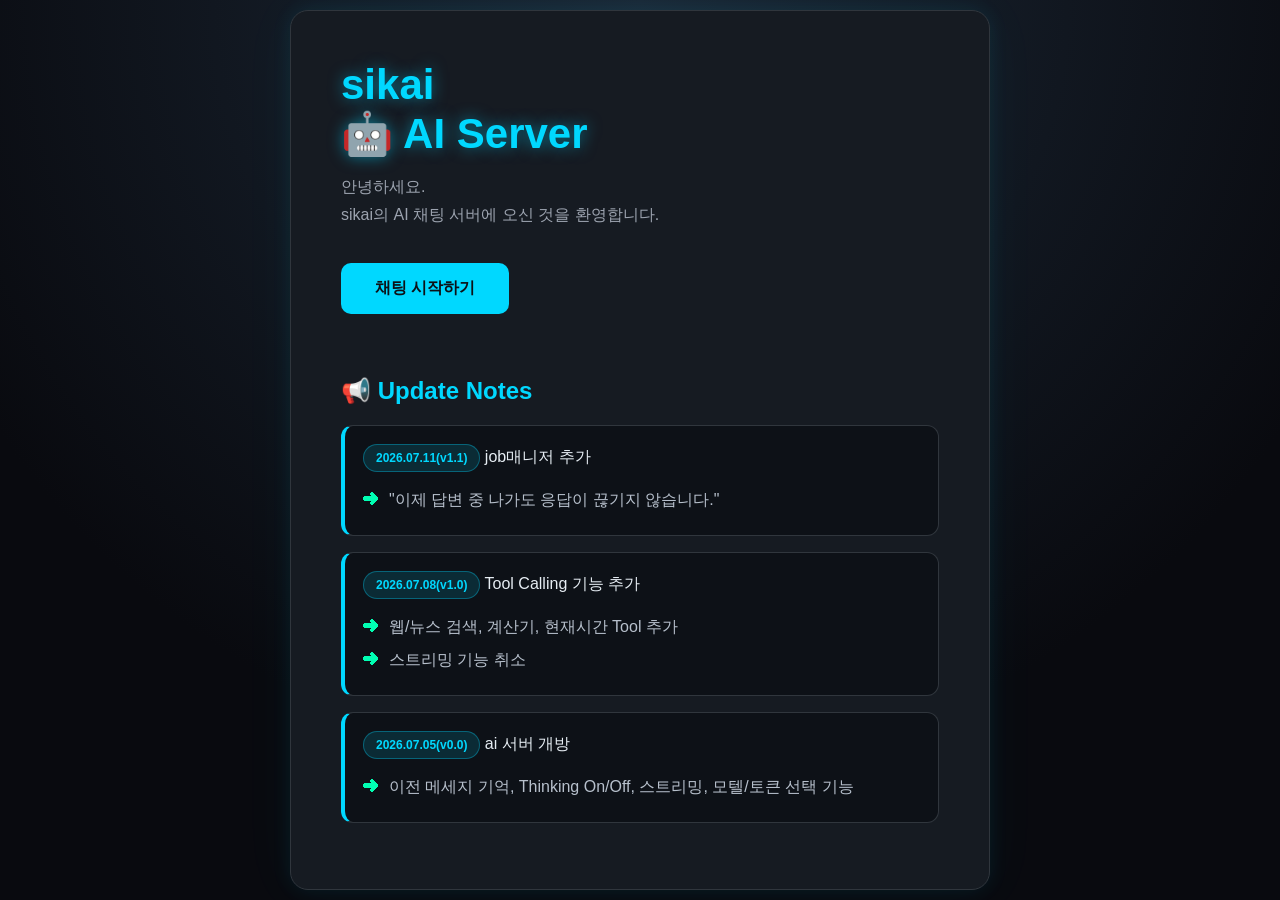
<file: templates/index.html>
<!DOCTYPE html>
<html lang="ko">
<head>
<meta charset="UTF-8">
<meta name="viewport" content="width=device-width, initial-scale=1.0">

<title>AI Server</title>

<style>
*{
    margin:0;
    padding:0;
    box-sizing:border-box;
    font-family:Inter,"Segoe UI",Arial,sans-serif;
}

body{
    min-height:100vh;
    display:flex;
    justify-content:center;
    align-items:center;
    background:
        radial-gradient(circle at top,#1b2735,#090a0f 70%);
    color:#e6edf3;
}

.container{
    width:700px;
    background:#161b22;
    border:1px solid #30363d;
    border-radius:18px;
    padding:50px;
    box-shadow:
        0 0 20px rgba(0,220,255,.08),
        0 0 60px rgba(0,220,255,.04);
}

h1{
    color:#00d8ff;
    font-size:42px;
    text-shadow:0 0 15px rgba(0,216,255,.5);
    margin-bottom:15px;
}

p{
    color:#9ca3af;
    margin-bottom:35px;
    line-height:1.7;
}

a{
    display:inline-block;
    text-decoration:none;
    background:#00d8ff;
    color:#0d1117;
    padding:15px 34px;
    border-radius:10px;
    font-weight:bold;
    transition:.25s;
}

a:hover{
    background:#5cecff;
    transform:translateY(-3px);
    box-shadow:0 0 25px rgba(0,216,255,.6);
}

.update-box{
    margin-top:45px;
    text-align:left;
}

.update-box h2{
    color:#00d8ff;
    margin-bottom:20px;
}

.update-item{
    background:#0d1117;
    border:1px solid #30363d;
    border-left:4px solid #00d8ff;
    border-radius:12px;
    padding:18px;
    margin-bottom:16px;
    transition:.2s;
}

.update-item:hover{
    transform:translateX(4px);
    border-left-color:#00ffb3;
    box-shadow:0 0 18px rgba(0,216,255,.18);
}

.update-date{
    display:inline-block;
    background:#00d8ff22;
    color:#00d8ff;
    border:1px solid #00d8ff55;
    padding:6px 12px;
    border-radius:999px;
    font-size:12px;
    font-weight:bold;
    margin-bottom:12px;
}

.update-title{
    display:block;
    color:#ffffff;
    font-size:18px;
    font-weight:bold;
    margin-bottom:10px;
}

.update-item ul{
    list-style:none;
    margin:0;
    padding:0;
}

.update-item li{
    color:#b7c0cc;
    padding:6px 0;
}

.update-item li::before{
    content:"➜";
    color:#00ffb3;
    margin-right:10px;
}
</style>
</head>

<body>

<div class="container">
    <h1>sikai</br>🤖 AI Server</h1>

    <p>
        안녕하세요.<br>
        sikai의 AI 채팅 서버에 오신 것을 환영합니다.
    </p>

    <a href="/chat">채팅 시작하기</a>
    <br><br>
    <div class="update-box">
        <h2>📢 Update Notes</h2>

        <div class="update-item">
            <span class="update-date">2026.07.11(v1.1)</span>

            <amu>job매니저 추가</amu>
            <ul>
                <li>"이제 답변 중 나가도 응답이 끊기지 않습니다."</li>
            </ul>
        </div>

        <div class="update-item">
            <span class="update-date">2026.07.08(v1.0)</span>

            <amu>Tool Calling 기능 추가</amu>
            <ul>
                <li>웹/뉴스 검색, 계산기, 현재시간 Tool 추가</li>
                <li>스트리밍 기능 취소</li>
            </ul>
        </div>

        <div class="update-item">
            <span class="update-date">2026.07.05(v0.0)</span>
            <amu>ai 서버 개방</amu>
            <ul>
                <li>이전 메세지 기억, Thinking On/Off, 스트리밍, 모텔/토큰 선택 기능</li>
            </ul>
        </div>
    </div>
</div>

</body>
</html>
</file>
